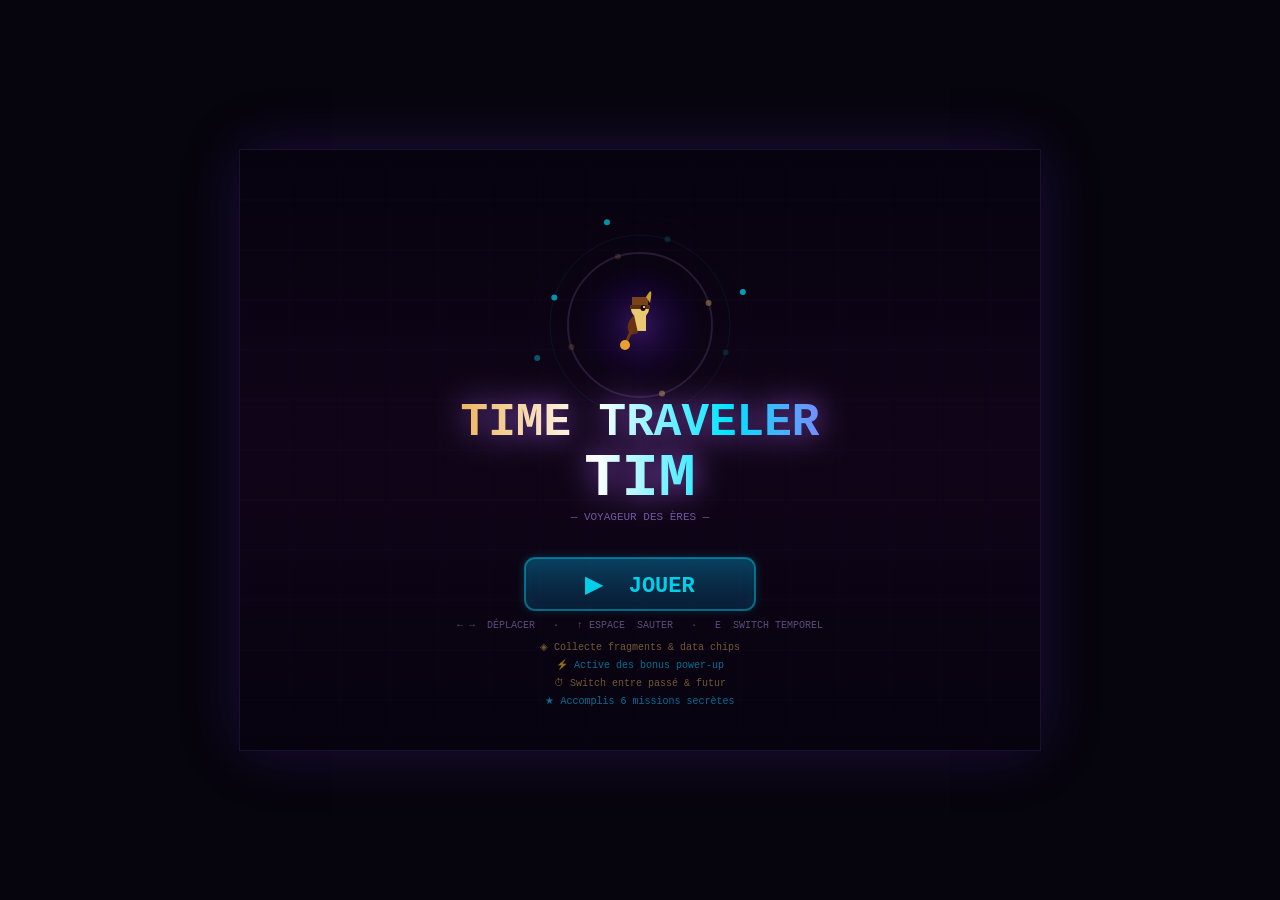
<file: index.html>
<!DOCTYPE html>
<html lang="fr">
<head>
<meta charset="UTF-8">
<title>Time Traveler Tim</title>
<style>
* { margin:0; padding:0; box-sizing:border-box; }
body {
  background:#06040c;
  display:flex; align-items:center; justify-content:center;
  min-height:100vh; overflow:hidden;
  font-family:'Courier New',monospace;
}
canvas { display:block; box-shadow: 0 0 0 1px #1a1030, 0 0 60px rgba(120,60,255,0.2); }
</style>
</head>
<body>
<canvas id="c" width="800" height="600"></canvas>
<script>
const canvas=document.getElementById('c'),ctx=canvas.getContext('2d');
const CW=800,CH=600,WW=3400;
let screen='start',gT=0,lastTime=0;

const TH={
  past:{skyT:'#110808',skyM:'#2d1408',skyB:'#1a0c04',ground:'#4a2e10',
    platT:'#7a5228',platB:'#5c3d18',platS:'#2e1a08',
    acc:'#e8a030',aR:232,aG:160,aB:48,fog:'rgba(180,90,20,',
    colR:255,colG:208,colB:64,col:'#ffd040',par:'#e8902a'},
  future:{skyT:'#020510',skyM:'#041228',skyB:'#020814',ground:'#071828',
    platT:'#1a4060',platB:'#0c2235',platS:'#040e18',
    acc:'#00e5ff',aR:0,aG:229,aB:255,fog:'rgba(0,100,200,',
    colR:0,colG:255,colB:200,col:'#00ffc8',par:'#0080ff'}
};

const BONUS_COL={speed:'#ffcc00',jump:'#aa44ff',shield:'#44ddff',magnet:'#ff6622'};
const BONUS_ICO={speed:'⚡',jump:'🌀',shield:'🛡',magnet:'🧲'};
const BONUS_LBL={speed:'VITESSE x1.5',jump:'SUPER SAUT',shield:'BOUCLIER',magnet:'AIMANT'};
const BONUS_DUR=300;

const PLAT_DEF=[
  {x:0,y:545,w:3400,h:55,era:'both',type:'ground'},
  {x:80,y:440,w:160,h:18,era:'past',type:'stone'},
  {x:290,y:370,w:130,h:18,era:'both',type:'stone'},
  {x:470,y:295,w:170,h:18,era:'past',type:'stone'},
  {x:690,y:355,w:140,h:18,era:'future',type:'metal'},
  {x:880,y:445,w:110,h:18,era:'both',type:'stone'},
  {x:1040,y:360,w:150,h:18,era:'past',type:'stone'},
  {x:1240,y:280,w:130,h:18,era:'future',type:'holo'},
  {x:1420,y:350,w:140,h:18,era:'both',type:'stone'},
  {x:1610,y:260,w:200,h:18,era:'past',type:'stone'},
  {x:1870,y:410,w:180,h:18,era:'future',type:'conveyor',dir:1},
  {x:2100,y:330,w:140,h:18,era:'future',type:'holo'},
  {x:2070,y:460,w:160,h:18,era:'past',type:'stone'},
  {x:2280,y:265,w:130,h:18,era:'both',type:'stone'},
  {x:2450,y:350,w:160,h:18,era:'future',type:'conveyor',dir:-1},
  {x:2440,y:410,w:150,h:18,era:'past',type:'stone'},
  {x:2660,y:285,w:130,h:18,era:'both',type:'stone'},
  {x:2840,y:205,w:210,h:18,era:'future',type:'holo'},
  {x:2860,y:370,w:150,h:18,era:'past',type:'stone'},
  {x:3070,y:255,w:130,h:18,era:'both',type:'stone'},
  {x:3240,y:180,w:120,h:18,era:'future',type:'holo'},
];

const COL_DEF=[
  {x:165,y:408,era:'past',t:0},{x:355,y:338,era:'both',t:0.8},
  {x:555,y:262,era:'past',t:1.6},{x:760,y:322,era:'future',t:2.4},
  {x:1090,y:328,era:'past',t:0.3},{x:1305,y:248,era:'future',t:1.1},
  {x:1660,y:228,era:'past',t:2.0},{x:1940,y:378,era:'future',t:0.6},
  {x:2145,y:298,era:'future',t:1.4},{x:2325,y:233,era:'both',t:2.2},
  {x:2705,y:253,era:'both',t:0.9},{x:2920,y:173,era:'future',t:1.7},
];

const BON_DEF=[
  {x:400,y:255,era:'past',type:'speed'},{x:1150,y:260,era:'future',type:'jump'},
  {x:1700,y:240,era:'past',type:'shield'},{x:2200,y:245,era:'future',type:'magnet'},
  {x:2760,y:265,era:'both',type:'speed'},{x:3100,y:225,era:'future',type:'jump'},
];

const ENE_DEF=[
  {x:430,y:520,w:30,h:26,era:'past',type:'scarab',vx:1.3,range:130,startX:370},
  {x:940,y:418,w:26,h:30,era:'past',type:'plant',vx:0,range:0,startX:940},
  {x:1090,y:338,w:30,h:26,era:'past',type:'scarab',vx:1.6,range:110,startX:1040},
  {x:1900,y:388,w:34,h:28,era:'future',type:'drone',vx:2.1,range:150,startX:1875},
  {x:2490,y:328,w:30,h:30,era:'future',type:'robot',vx:1.9,range:130,startX:2450},
  {x:2720,y:520,w:30,h:26,era:'both',type:'scarab',vx:1.4,range:110,startX:2670},
  {x:3150,y:232,w:30,h:26,era:'future',type:'drone',vx:2.5,range:120,startX:3080},
];

const MIS_DEF=[
  {id:'col5',label:'Collectionneur',desc:'Ramasse 5 fragments',goal:5,type:'collect',reward:50},
  {id:'colAll',label:'Archiviste',desc:'Tous les fragments',goal:12,type:'collect',reward:200},
  {id:'sw10',label:'Voyageur',desc:'10 switches temporels',goal:10,type:'switch',reward:80},
  {id:'bon3',label:'Power Hunter',desc:'Active 3 bonus',goal:3,type:'bonus',reward:60},
  {id:'nokill',label:'Fantôme',desc:'Atteins x=2000 vivant',goal:1,type:'nokill',reward:150},
  {id:'speed',label:'Speedrunner',desc:'Termine en <3 min',goal:1,type:'speedrun',reward:300},
];

// Décors bg
const STARS=Array.from({length:90},()=>({x:Math.random()*WW,y:Math.random()*420,s:Math.random()*2+0.4,t:Math.random()*Math.PI*2}));
const RUINS=Array.from({length:24},()=>({x:Math.random()*WW,y:280+Math.random()*220,w:16+Math.random()*60,h:40+Math.random()*130,lay:0.25+Math.random()*0.45}));
const TECH=Array.from({length:18},()=>({x:Math.random()*WW,y:80+Math.random()*320,w:28+Math.random()*55,h:70+Math.random()*220,lay:0.25+Math.random()*0.45,p:Math.random()*Math.PI*2}));

// State
let P,enemies,bonuses,cols,missions,parts,cam;

function mkP(){
  return {x:80,y:490,w:28,h:42,vx:0,vy:0,onGround:false,facing:1,
    era:'past',swCd:0,score:0,totalScore:0,dead:false,dTimer:0,
    bonus:null,bonusT:0,wFrame:0,wTimer:0,jumpA:0,swA:0,tailA:0,
    swCount:0,bonCount:0,dCount:0,startT:0,notifs:[],combo:0,comboT:0};
}

function init(){
  P=mkP();P.startT=Date.now();
  enemies=ENE_DEF.map(e=>({...e,floatY:e.y,floatT:0}));
  bonuses=BON_DEF.map(b=>({...b,collected:false}));
  cols=COL_DEF.map(c=>({...c,collected:false}));
  missions=MIS_DEF.map(m=>({...m,progress:0,done:false}));
  parts=[];
  cam={x:0,y:0};
  screen='playing';
}

// Input
const keys={},jp={};
document.addEventListener('keydown',e=>{if(!keys[e.code])jp[e.code]=true;keys[e.code]=true;if(['Space','ArrowUp','ArrowDown','ArrowLeft','ArrowRight'].includes(e.code))e.preventDefault();});
document.addEventListener('keyup',e=>{keys[e.code]=false;});
function consume(c){if(jp[c]){delete jp[c];return true;}return false;}

function ov(a,b){return a.x<b.x+b.w&&a.x+a.w>b.x&&a.y<b.y+b.h&&a.y+a.h>b.y;}
function platE(era){return PLAT_DEF.filter(p=>p.era==='both'||p.era===era);}
function canSw(){const ne=P.era==='past'?'future':'past';const box={x:P.x,y:P.y,w:P.w,h:P.h};return!platE(ne).some(p=>ov(box,p));}

function spawnP(x,y,col,n,sp,upB=1){for(let i=0;i<n;i++)parts.push({x,y,vx:(Math.random()-0.5)*sp,vy:(Math.random()-upB)*sp*0.9,life:1,decay:0.025+Math.random()*0.04,size:2+Math.random()*5,col});}
function spawnTxt(x,y,txt,col){parts.push({isTxt:true,x,y,vy:-1.5,life:1,decay:0.018,txt,col,size:14});}

function tickM(type){
  for(const m of missions){
    if(m.done)continue;
    if(m.type===type){
      if(type==='collect')m.progress=P.score;
      else if(type==='nokill'){if(P.x>2000&&P.dCount===0)m.progress=1;}
      else m.progress=Math.min(m.goal,m.progress+1);
      if(m.progress>=m.goal&&!m.done){
        m.done=true;P.totalScore+=m.reward;
        P.notifs.push({txt:'Mission: '+m.label+' +'+m.reward+'pts',timer:200,col:'#ffd700'});
        spawnTxt(P.x+P.w/2,P.y-30,'+'+m.reward,'#ffd700');
      }
    }
  }
}

function updateP(){
  if(P.dead){P.dTimer--;if(P.dTimer<=0)respawn();return;}
  const sp=P.bonus==='speed'?1.55:1,jp2=P.bonus==='jump'?1.35:1,mag=P.bonus==='magnet';
  let mv=false;
  if(keys['ArrowLeft']||keys['KeyA']){P.vx=-4.6*sp;P.facing=-1;mv=true;}
  else if(keys['ArrowRight']||keys['KeyD']){P.vx=4.6*sp;P.facing=1;mv=true;}
  else P.vx*=0.72;
  if((consume('ArrowUp')||consume('Space')||consume('KeyW'))&&P.onGround){
    P.vy=-13.8*jp2;P.onGround=false;P.jumpA=1;
    spawnP(P.x+P.w/2,P.y+P.h,TH[P.era].par,8,4);
  }
  if(consume('KeyE')){
    if(P.swCd>0||!canSw()){P.swA=-0.8;if(!canSw())P.notifs.push({txt:'SWITCH BLOQUÉ!',timer:60,col:'#ff4444'});}
    else{P.era=P.era==='past'?'future':'past';P.swCd=30;P.swA=1;P.swCount++;spawnP(P.x+P.w/2,P.y+P.h/2,TH[P.era].par,24,7);tickM('switch');}
  }
  if(P.swCd>0)P.swCd--;
  if(P.jumpA>0)P.jumpA-=0.07;
  if(P.swA>0)P.swA-=0.055;if(P.swA<0)P.swA+=0.10;
  P.tailA+=0.12;
  if(P.bonusT>0){P.bonusT--;if(P.bonusT<=0)P.bonus=null;}
  if(P.comboT>0)P.comboT--;else P.combo=0;
  P.vy+=0.56;if(P.vy>18)P.vy=18;
  if(mv&&P.onGround){P.wTimer++;if(P.wTimer>7){P.wTimer=0;P.wFrame=(P.wFrame+1)%8;}}else{P.wFrame=0;P.wTimer=0;}
  const plats=platE(P.era);
  for(const p of plats)if(p.type==='conveyor'){const feet={x:P.x,y:P.y+P.h-2,w:P.w,h:4};if(ov(feet,p))P.vx+=p.dir*0.9;}
  P.x+=P.vx;P.x=Math.max(0,Math.min(WW-P.w,P.x));
  P.onGround=false;
  for(const p of plats)if(ov({x:P.x,y:P.y,w:P.w,h:P.h},p)){if(P.vx>0)P.x=p.x-P.w;else if(P.vx<0)P.x=p.x+p.w;P.vx=0;}
  P.y+=P.vy;
  for(const p of plats)if(ov({x:P.x,y:P.y,w:P.w,h:P.h},p)){if(P.vy>0){P.y=p.y-P.h;P.vy=0;P.onGround=true;}else if(P.vy<0){P.y=p.y+p.h;P.vy=0;}}
  if(P.y>CH+120){die();return;}

  // Collectibles
  for(const c of cols){
    if(c.collected)continue;
    if(c.era!=='both'&&c.era!==P.era&&!mag)continue;
    if(mag&&Math.hypot(c.x-P.x-P.w/2,c.y-P.y-P.h/2)<90){c.x+=(P.x+P.w/2-c.x)*0.12;c.y+=(P.y+P.h/2-c.y)*0.12;}
    if(ov({x:P.x,y:P.y,w:P.w,h:P.h},{x:c.x-10,y:c.y-10,w:20,h:20})){
      c.collected=true;P.score++;P.combo++;P.comboT=90;
      const pts=10*(P.combo>1?P.combo:1);P.totalScore+=pts;
      spawnP(c.x,c.y,TH[P.era].col,16,6);
      spawnTxt(c.x,c.y-10,P.combo>1?'x'+P.combo+' COMBO!':'+'+pts,TH[P.era].col);
      tickM('collect');tickM('nokill');
    }
  }

  // Bonus
  for(const b of bonuses){
    if(b.collected)continue;
    if(b.era!=='both'&&b.era!==P.era)continue;
    if(ov({x:P.x,y:P.y,w:P.w,h:P.h},{x:b.x-14,y:b.y-14,w:28,h:28})){
      b.collected=true;P.bonus=b.type;P.bonusT=BONUS_DUR;P.bonCount++;P.totalScore+=30;
      spawnP(b.x,b.y,BONUS_COL[b.type],20,7);
      spawnTxt(b.x,b.y-16,BONUS_ICO[b.type]+' '+BONUS_LBL[b.type],BONUS_COL[b.type]);
      P.notifs.push({txt:BONUS_ICO[b.type]+' '+BONUS_LBL[b.type],timer:180,col:BONUS_COL[b.type]});
      tickM('bonus');
    }
  }

  // Enemies
  for(const e of enemies){
    if(e.era!=='both'&&e.era!==P.era)continue;
    if(ov({x:P.x,y:P.y,w:P.w,h:P.h},e)){
      if(P.bonus==='shield'){P.bonus=null;P.bonusT=0;spawnP(P.x+P.w/2,P.y+P.h/2,'#44ddff',30,8);spawnTxt(P.x+P.w/2,P.y-20,'BOUCLIER BRISÉ!','#44ddff');}
      else{die();return;}
    }
  }

  for(let i=P.notifs.length-1;i>=0;i--){P.notifs[i].timer--;if(P.notifs[i].timer<=0)P.notifs.splice(i,1);}
  if(P.x>3350&&screen==='playing'){
    const el=(Date.now()-P.startT)/1000;
    if(el<180){const sm=missions.find(m=>m.id==='speed');if(sm&&!sm.done){sm.progress=1;sm.done=true;P.totalScore+=sm.reward;P.notifs.push({txt:'Mission: Speedrunner +'+sm.reward+'pts',timer:300,col:'#ffd700'});}}
    screen='win';
  }
}

function updEnemies(){
  for(const e of enemies){
    if(e.type==='plant')continue;
    e.x+=e.vx;if(e.x>e.startX+e.range||e.x<e.startX-e.range)e.vx*=-1;
    if(e.type==='drone'){e.floatT+=0.04;e.y=e.floatY+Math.sin(e.floatT)*22;}
  }
}

function die(){
  if(P.dead)return;P.dead=true;P.dTimer=100;P.dCount++;
  spawnP(P.x+P.w/2,P.y+P.h/2,TH[P.era].par,35,9,1.5);screen='dead';
}

function respawn(){
  P.dead=false;P.x=80;P.y=490;P.vx=0;P.vy=0;P.era='past';P.swCd=0;P.swA=0;P.bonus=null;P.bonusT=0;screen='playing';
}

function updParts(){
  for(let i=parts.length-1;i>=0;i--){
    const p=parts[i];
    if(p.isTxt){p.y+=p.vy;p.life-=p.decay;if(p.life<=0)parts.splice(i,1);continue;}
    p.x+=p.vx;p.y+=p.vy;p.vy+=0.1;p.life-=p.decay;if(p.life<=0)parts.splice(i,1);
  }
}

function updCam(){
  cam.x+=(P.x-CW/2+P.w/2-cam.x)*0.1;
  cam.y+=(P.y-CH/2+P.h/2-cam.y)*0.1;
  cam.x=Math.max(0,Math.min(WW-CW,cam.x));cam.y=0;
}

// ── DRAW START ──
function drawStart(){
  const g=ctx.createLinearGradient(0,0,0,CH);
  g.addColorStop(0,'#06020e');g.addColorStop(0.5,'#100518');g.addColorStop(1,'#06020e');
  ctx.fillStyle=g;ctx.fillRect(0,0,CW,CH);
  ctx.strokeStyle='rgba(80,40,160,0.07)';ctx.lineWidth=1;
  for(let x=0;x<CW;x+=50){ctx.beginPath();ctx.moveTo(x,0);ctx.lineTo(x,CH);ctx.stroke();}
  for(let y=0;y<CH;y+=50){ctx.beginPath();ctx.moveTo(0,y);ctx.lineTo(CW,y);ctx.stroke();}

  // Portail central
  const cx=CW/2,cy=175,pr=72;
  for(let r=0;r<3;r++){
    const rd=pr+r*18,al=(0.12-r*0.03)+Math.sin(gT*0.04+r)*0.04;
    ctx.beginPath();ctx.arc(cx,cy,rd,0,Math.PI*2);
    ctx.strokeStyle=r===0?`rgba(200,160,255,${al})`:`rgba(0,200,255,${al})`;
    ctx.lineWidth=r===0?2:1;ctx.stroke();
    for(let d=0;d<4;d++){
      const a=d/4*Math.PI*2+gT*0.02*(r%2===0?1:-1);
      const ga=0.4+Math.sin(gT*0.05+d+r)*0.3;
      ctx.beginPath();ctx.arc(cx+Math.cos(a)*rd,cy+Math.sin(a)*rd,3,0,Math.PI*2);
      ctx.fillStyle=r===0?`rgba(255,200,100,${ga})`:`rgba(0,230,255,${ga})`;ctx.fill();
    }
  }
  const cg=ctx.createRadialGradient(cx,cy,0,cx,cy,pr);
  cg.addColorStop(0,`rgba(140,60,255,${0.35+Math.sin(gT*0.06)*0.08})`);
  cg.addColorStop(0.6,`rgba(40,0,120,0.15)`);cg.addColorStop(1,'rgba(0,0,0,0)');
  ctx.fillStyle=cg;ctx.beginPath();ctx.arc(cx,cy,pr,0,Math.PI*2);ctx.fill();
  // Tim miniature
  drawMiniTim(cx,cy);

  // Titre
  ctx.shadowColor='rgba(180,100,255,0.8)';ctx.shadowBlur=30;
  ctx.textAlign='center';
  const tg=ctx.createLinearGradient(cx-220,0,cx+220,0);
  tg.addColorStop(0,'#e8a030');tg.addColorStop(0.4,'#ffffff');
  tg.addColorStop(0.7,'#00e5ff');tg.addColorStop(1,'#aa66ff');
  ctx.font='bold 46px "Courier New"';ctx.fillStyle=tg;ctx.fillText('TIME TRAVELER',cx,285);
  ctx.font='bold 62px "Courier New"';ctx.fillText('TIM',cx,345);
  ctx.shadowBlur=0;
  ctx.font='11px "Courier New"';ctx.fillStyle='rgba(180,140,255,0.6)';ctx.fillText('— VOYAGEUR DES ÈRES —',cx,370);

  // Bouton JOUER
  const bw=230,bh=52,bx=cx-bw/2,by=408;
  const pp=Math.sin(gT*0.07)*0.3+0.7;
  ctx.shadowColor='rgba(0,220,255,0.6)';ctx.shadowBlur=20*pp;
  const bg=ctx.createLinearGradient(bx,by,bx,by+bh);
  bg.addColorStop(0,'rgba(0,180,255,0.22)');bg.addColorStop(1,'rgba(0,80,160,0.12)');
  ctx.fillStyle=bg;ctx.beginPath();ctx.roundRect(bx,by,bw,bh,10);ctx.fill();
  ctx.strokeStyle=`rgba(0,220,255,${pp})`;ctx.lineWidth=2;ctx.beginPath();ctx.roundRect(bx,by,bw,bh,10);ctx.stroke();
  ctx.shadowBlur=0;
  ctx.font=`bold 22px "Courier New"`;ctx.fillStyle=`rgba(0,230,255,${0.8+pp*0.2})`;ctx.fillText('▶  JOUER',cx,by+34);

  // Contrôles
  ctx.font='10px "Courier New"';ctx.fillStyle='rgba(120,100,160,0.75)';
  ctx.fillText('← →  DÉPLACER   ·   ↑ ESPACE  SAUTER   ·   E  SWITCH TEMPOREL',cx,478);

  // Features
  const feats=['◈ Collecte fragments & data chips','⚡ Active des bonus power-up','⏱ Switch entre passé & futur','★ Accomplis 6 missions secrètes'];
  ctx.font='10px "Courier New"';
  for(let i=0;i<feats.length;i++){
    const fc=i%2===0?'rgba(200,160,80,0.55)':'rgba(0,200,255,0.55)';
    ctx.fillStyle=fc;ctx.fillText(feats[i],cx,500+i*18);
  }

  if(consume('Space')||consume('Enter'))init();
}

function drawMiniTim(cx,cy){
  ctx.save();ctx.translate(cx,cy);
  const bob=Math.sin(gT*0.05)*3;
  // Corps
  ctx.fillStyle='#e8c870';ctx.fillRect(-6,-10+bob,12,16);
  // Tête
  ctx.beginPath();ctx.arc(0,-16+bob,9,0,Math.PI*2);ctx.fill();
  // Chapeau
  ctx.fillStyle='#7a4218';ctx.fillRect(-8,-28+bob,16,10);
  ctx.fillStyle='#5a3010';ctx.fillRect(-10,-20+bob,20,4);
  // Plume
  ctx.fillStyle='#c8a030';ctx.beginPath();ctx.moveTo(6,-28+bob);ctx.quadraticCurveTo(14,-42+bob,10,-22+bob);ctx.closePath();ctx.fill();
  // Cape
  const cs=Math.sin(gT*0.06)*4;
  ctx.fillStyle='#6a3010';ctx.beginPath();ctx.moveTo(-6,-10+bob);ctx.quadraticCurveTo(-14+cs,0+bob,-8+cs*0.7,10+bob);ctx.lineTo(-2,8+bob);ctx.closePath();ctx.fill();
  // Bâton
  ctx.strokeStyle='#6a3810';ctx.lineWidth=3;ctx.beginPath();ctx.moveTo(-8,4+bob);ctx.lineTo(-14,18+bob);ctx.stroke();
  ctx.fillStyle='#e8a030';ctx.beginPath();ctx.arc(-15,20+bob,5,0,Math.PI*2);ctx.fill();
  // Yeux
  ctx.fillStyle='#1a0800';ctx.beginPath();ctx.ellipse(3,-17+bob,2.5,3,0,0,Math.PI*2);ctx.fill();
  ctx.fillStyle='#fff';ctx.beginPath();ctx.arc(4,-18+bob,1,0,Math.PI*2);ctx.fill();
  ctx.restore();
}

// ── DRAW TIM (personnage principal) ──
function drawTim(th){
  if(P.dead)return;
  const sx=P.x-cam.x,sy=P.y-cam.y,cx=sx+P.w/2,cy=sy+P.h/2;

  // Ombre sol
  if(P.onGround){ctx.fillStyle='rgba(0,0,0,0.3)';ctx.beginPath();ctx.ellipse(cx,sy+P.h+3,P.w*0.5,4,0,0,Math.PI*2);ctx.fill();}

  // Aura switch
  if(P.swA>0){
    const au=ctx.createRadialGradient(cx,cy,0,cx,cy,52*P.swA);
    au.addColorStop(0,`rgba(${th.aR},${th.aG},${th.aB},${P.swA*0.5})`);au.addColorStop(1,'rgba(0,0,0,0)');
    ctx.fillStyle=au;ctx.beginPath();ctx.arc(cx,cy,52,0,Math.PI*2);ctx.fill();
    for(let r=0;r<2;r++){
      ctx.beginPath();ctx.arc(cx,cy,(1-P.swA)*42+r*22,0,Math.PI*2);
      ctx.strokeStyle=`rgba(${th.aR},${th.aG},${th.aB},${P.swA*(0.6-r*0.2)})`;ctx.lineWidth=2;ctx.stroke();
    }
  } else if(P.swA<0){
    ctx.fillStyle=`rgba(255,60,60,${-P.swA*0.3})`;ctx.beginPath();ctx.arc(cx,cy,28,0,Math.PI*2);ctx.fill();
  }

  // Bouclier
  if(P.bonus==='shield'){
    const sa=0.5+Math.sin(gT*0.08)*0.3;
    ctx.beginPath();ctx.arc(cx,cy,30,0,Math.PI*2);
    ctx.strokeStyle=`rgba(68,221,255,${sa})`;ctx.lineWidth=3;ctx.stroke();
    ctx.fillStyle=`rgba(68,221,255,${sa*0.1})`;ctx.fill();
  }

  ctx.save();ctx.translate(cx,cy);if(P.facing===-1)ctx.scale(-1,1);

  const hw=P.w/2,hh=P.h/2;
  const isM=Math.abs(P.vx)>0.5;
  const legSw=isM&&P.onGround?Math.sin(P.wFrame/8*Math.PI*2)*8:0;
  const armSw=isM&&P.onGround?Math.sin(P.wFrame/8*Math.PI*2+Math.PI)*6:(!P.onGround?(P.vy>0?6:-4):0);
  const bodyY=-hh+P.h*0.22,bodyH=P.h*0.5;
  const headY=-hh+11;

  // JAMBES
  const lc=P.era==='past'?'#5a3010':'#0a2040';
  const lc2=P.era==='past'?'#7a4818':'#0d2a50';
  ctx.fillStyle=lc;ctx.beginPath();ctx.roundRect(hw/2-2,-hh+P.h*0.58-legSw,8,16,3);ctx.fill();
  ctx.fillStyle=lc2;ctx.beginPath();ctx.roundRect(-hw+3,-hh+P.h*0.58+legSw,8,16,3);ctx.fill();
  // Pieds
  const fc=P.era==='past'?'#3a2008':'#06101a';
  ctx.fillStyle=fc;
  ctx.beginPath();ctx.roundRect(-hw+1,-hh+P.h*0.58+legSw+14,12,5,2);ctx.fill();
  ctx.beginPath();ctx.roundRect(hw/2-4,-hh+P.h*0.58-legSw+14,12,5,2);ctx.fill();

  // CAPE
  const cs=Math.sin(P.tailA)*5+P.vx*2;
  if(P.era==='past'){
    ctx.fillStyle='#6a3010';
    ctx.beginPath();ctx.moveTo(-hw,bodyY);
    ctx.quadraticCurveTo(-hw-10+cs,0,-hw-5+cs*0.8,hh+4);
    ctx.lineTo(-hw+8,hh-4);ctx.lineTo(-hw+6,bodyY+8);ctx.closePath();ctx.fill();
    ctx.strokeStyle='#c8802a';ctx.lineWidth=1.5;
    ctx.beginPath();ctx.moveTo(-hw,bodyY);
    ctx.quadraticCurveTo(-hw-10+cs,0,-hw-5+cs*0.8,hh+4);ctx.stroke();
    ctx.fillStyle='rgba(200,128,40,0.35)';ctx.font='8px monospace';ctx.textAlign='center';ctx.fillText('ᚱ',-hw-1,5);
  } else {
    ctx.fillStyle='#060c18';
    ctx.beginPath();ctx.moveTo(-hw+2,bodyY);
    ctx.quadraticCurveTo(-hw-8+cs,2,-hw-3+cs*0.9,hh+6);
    ctx.lineTo(-hw+7,hh-2);ctx.lineTo(-hw+6,bodyY+8);ctx.closePath();ctx.fill();
    ctx.strokeStyle=`rgba(0,200,255,${0.6+Math.sin(gT*0.07)*0.3})`;ctx.lineWidth=1.5;
    ctx.beginPath();ctx.moveTo(-hw+2,bodyY);
    ctx.quadraticCurveTo(-hw-8+cs,2,-hw-3+cs*0.9,hh+6);ctx.stroke();
  }

  // CORPS
  if(P.era==='past'){
    ctx.fillStyle='#b06820';ctx.beginPath();ctx.roundRect(-hw+2,bodyY,P.w-4,bodyH,3);ctx.fill();
    ctx.fillStyle='#8a4e18';ctx.fillRect(-hw+4,bodyY+4,P.w-8,4);
    ctx.fillStyle='#4a2a0a';ctx.fillRect(-hw+2,bodyY+bodyH*0.55,P.w-4,6);
    ctx.fillStyle='#e8a030';ctx.beginPath();ctx.arc(0,bodyY+bodyH*0.55+3,4,0,Math.PI*2);ctx.fill();
    ctx.fillStyle='rgba(255,200,100,0.12)';ctx.beginPath();ctx.roundRect(-hw+2,bodyY,P.w*0.4,bodyH*0.4,2);ctx.fill();
  } else {
    ctx.fillStyle='#0d1e35';ctx.beginPath();ctx.roundRect(-hw+2,bodyY,P.w-4,bodyH,3);ctx.fill();
    const pp=0.5+Math.sin(gT*0.06)*0.3;
    ctx.fillStyle=`rgba(0,180,255,${0.12*pp})`;ctx.beginPath();ctx.roundRect(-hw+5,bodyY+4,P.w-10,bodyH*0.45,2);ctx.fill();
    ctx.strokeStyle=`rgba(0,210,255,${0.4+pp*0.2})`;ctx.lineWidth=1;
    ctx.beginPath();ctx.moveTo(-hw+6,bodyY+8);ctx.lineTo(hw-6,bodyY+8);ctx.stroke();
    ctx.beginPath();ctx.moveTo(-hw+8,bodyY+14);ctx.lineTo(hw-8,bodyY+14);ctx.stroke();
    ctx.fillStyle=`rgba(0,255,200,${0.8+pp*0.2})`;ctx.beginPath();ctx.arc(0,bodyY+20,3,0,Math.PI*2);ctx.fill();
    if(P.bonus){ctx.fillStyle=BONUS_COL[P.bonus]+'33';ctx.beginPath();ctx.roundRect(-hw+2,bodyY,P.w-4,bodyH,3);ctx.fill();}
  }

  // BRAS + objet
  const ac=P.era==='past'?'#8a5018':'#0a1828';
  // Bras arrière
  ctx.fillStyle=ac;ctx.save();ctx.translate(hw-3,bodyY+4+7);ctx.rotate(-armSw*0.06);
  ctx.beginPath();ctx.roundRect(-3,-7,6,14,3);ctx.fill();
  ctx.fillStyle=P.era==='past'?'#c8802a':'#1a3a5a';ctx.beginPath();ctx.arc(0,7+3,4,0,Math.PI*2);ctx.fill();
  ctx.restore();
  // Bras avant
  ctx.fillStyle=P.era==='past'?'#a06028':'#0d2238';
  ctx.save();ctx.translate(-hw+3,bodyY+4+7);ctx.rotate(armSw*0.06);
  ctx.beginPath();ctx.roundRect(-3,-7,6,14,3);ctx.fill();
  if(P.era==='past'){
    ctx.strokeStyle='#6a3810';ctx.lineWidth=3;ctx.beginPath();ctx.moveTo(0,7);ctx.lineTo(-6,21);ctx.stroke();
    ctx.fillStyle='#e8a030';ctx.beginPath();ctx.arc(-8,23,5,0,Math.PI*2);ctx.fill();
    ctx.fillStyle='rgba(255,220,100,0.6)';ctx.beginPath();ctx.arc(-8,23,3,0,Math.PI*2);ctx.fill();
  } else {
    const gp=0.5+Math.sin(gT*0.08)*0.4;
    ctx.fillStyle=`rgba(0,200,255,${0.3+gp*0.3})`;ctx.beginPath();ctx.roundRect(-5,9,10,8,2);ctx.fill();
    ctx.strokeStyle=`rgba(0,255,255,${gp})`;ctx.lineWidth=1;ctx.strokeRect(-5,9,10,8);
    ctx.fillStyle=`rgba(0,255,200,${gp})`;ctx.fillRect(-3,11,6,4);
  }
  ctx.restore();

  // COU
  ctx.fillStyle=P.era==='past'?'#c8802a':'#1e3a5a';ctx.fillRect(-4,headY-2,8,8);

  // TÊTE
  const skin=P.era==='past'?'#e8c060':'#b0d8f0';
  ctx.fillStyle=skin;ctx.beginPath();ctx.ellipse(0,headY,10,11,0,0,Math.PI*2);ctx.fill();
  ctx.fillStyle='rgba(0,0,0,0.12)';ctx.beginPath();ctx.ellipse(3,headY,4,9,0,0,Math.PI*2);ctx.fill();
  // Oreilles
  ctx.fillStyle=skin;
  ctx.beginPath();ctx.ellipse(-10,headY,3.5,4.5,0,0,Math.PI*2);ctx.fill();
  ctx.beginPath();ctx.ellipse(10,headY,3.5,4.5,0,0,Math.PI*2);ctx.fill();

  if(P.era==='past'){
    // CHAPEAU EXPLORATEUR
    ctx.fillStyle='#5a3010';ctx.beginPath();ctx.ellipse(0,headY-10,16,4,0,0,Math.PI*2);ctx.fill();
    ctx.fillStyle='#7a4218';ctx.beginPath();ctx.roundRect(-10,headY-24,20,14,4);ctx.fill();
    ctx.fillStyle='#3a1a06';ctx.fillRect(-10,headY-12,20,4);
    // Plume
    ctx.fillStyle='#c8a030';ctx.beginPath();ctx.moveTo(8,headY-24);
    ctx.quadraticCurveTo(18,headY-40,14,headY-18);ctx.quadraticCurveTo(10,headY-30,8,headY-24);ctx.closePath();ctx.fill();
    ctx.fillStyle='rgba(255,230,100,0.5)';ctx.beginPath();ctx.moveTo(8,headY-24);
    ctx.quadraticCurveTo(14,headY-34,11,headY-20);ctx.closePath();ctx.fill();
    // Œil + sourcil + moustache
    ctx.fillStyle='#1a0800';ctx.beginPath();ctx.ellipse(4,headY-1,3,3.5,0,0,Math.PI*2);ctx.fill();
    ctx.fillStyle='#fff';ctx.beginPath();ctx.arc(5,headY-2,1.2,0,Math.PI*2);ctx.fill();
    ctx.strokeStyle='#4a2808';ctx.lineWidth=1.5;ctx.beginPath();ctx.moveTo(1,headY-5);ctx.lineTo(7,headY-5.5);ctx.stroke();
    ctx.strokeStyle='#5a3010';ctx.lineWidth=1;ctx.beginPath();ctx.moveTo(-1,headY+2);ctx.quadraticCurveTo(3,headY+4,6,headY+3);ctx.stroke();
  } else {
    // CASQUE FUTURISTE
    ctx.fillStyle='#0a1525';ctx.beginPath();ctx.roundRect(-11,headY-18,22,16,5);ctx.fill();
    const vp=0.7+Math.sin(gT*0.06)*0.15;
    const vg=ctx.createLinearGradient(-9,headY-10,9,headY);
    vg.addColorStop(0,`rgba(0,200,255,${vp*0.8})`);vg.addColorStop(1,`rgba(0,100,200,${vp*0.3})`);
    ctx.fillStyle=vg;ctx.beginPath();ctx.roundRect(-9,headY-10,18,10,3);ctx.fill();
    // Scan visière
    const sc=((gT*1.5)%12)-4;
    ctx.fillStyle=`rgba(255,255,255,${0.2*vp})`;ctx.fillRect(-9,headY-10+sc,18,2);
    ctx.fillStyle=`rgba(0,180,255,0.4)`;ctx.fillRect(-11,headY-10,3,8);ctx.fillRect(8,headY-10,3,8);
    // Antenne
    ctx.strokeStyle=`rgba(0,230,255,${vp})`;ctx.lineWidth=1.5;
    ctx.beginPath();ctx.moveTo(9,headY-18);ctx.lineTo(13,headY-28);ctx.stroke();
    ctx.fillStyle=`rgba(0,255,200,${vp})`;ctx.beginPath();ctx.arc(13,headY-29,2,0,Math.PI*2);ctx.fill();
    // Œil LED
    ctx.fillStyle=`rgba(0,255,200,${vp})`;ctx.beginPath();ctx.ellipse(3,headY+1,3,2,0,0,Math.PI*2);ctx.fill();
  }

  // Trail speed
  if(P.bonus==='speed'){
    for(let t=1;t<=4;t++){ctx.fillStyle=`rgba(255,200,0,${0.12/t})`;ctx.beginPath();ctx.ellipse(-t*8*P.facing,0,P.w*0.35,P.h*0.35,0,0,Math.PI*2);ctx.fill();}
  }

  ctx.restore();

  // Barre cooldown
  if(P.swCd>0){
    const r=P.swCd/30,bw2=P.w+8,bx2=sx-4,by2=sy-10;
    ctx.fillStyle='rgba(0,0,0,0.5)';ctx.beginPath();ctx.roundRect(bx2,by2,bw2,4,2);ctx.fill();
    const cg=ctx.createLinearGradient(bx2,0,bx2+bw2,0);
    cg.addColorStop(0,th.acc);cg.addColorStop(1,th.acc+'88');
    ctx.fillStyle=cg;ctx.beginPath();ctx.roundRect(bx2,by2,bw2*(1-r),4,2);ctx.fill();
  }
}

// ── DRAW BG ──
function drawBG(th){
  const g=ctx.createLinearGradient(0,0,0,CH);
  g.addColorStop(0,th.skyT);g.addColorStop(0.5,th.skyM);g.addColorStop(1,th.skyB);
  ctx.fillStyle=g;ctx.fillRect(0,0,CW,CH);
  if(P.era==='past'){
    const fg=ctx.createLinearGradient(0,380,0,CH);fg.addColorStop(0,th.fog+'0)');fg.addColorStop(1,th.fog+'0.22)');
    ctx.fillStyle=fg;ctx.fillRect(0,0,CW,CH);
    for(const r of RUINS){const sx=r.x-cam.x*r.lay;if(sx<-80||sx>CW+80)continue;ctx.fillStyle=`rgba(50,28,10,${r.lay*0.65})`;ctx.fillRect(sx,r.y,r.w,r.h);for(let c=0;c<r.w;c+=12){ctx.fillStyle=`rgba(30,15,5,${r.lay*0.85})`;ctx.fillRect(sx+c,r.y-10,7,12);}}
    for(const s of STARS){const sx=s.x-cam.x*0.08;if(sx<0||sx>CW)continue;s.t+=0.025;ctx.fillStyle=`rgba(200,160,80,${0.18+Math.sin(s.t)*0.18})`;ctx.beginPath();ctx.arc(sx,s.y,s.s,0,Math.PI*2);ctx.fill();}
  } else {
    ctx.strokeStyle='rgba(0,140,255,0.045)';ctx.lineWidth=1;
    const gs=60,ox=cam.x*0.5%gs,oy=cam.y*0.5%gs;
    for(let x=-ox;x<CW+gs;x+=gs){ctx.beginPath();ctx.moveTo(x,0);ctx.lineTo(x,CH);ctx.stroke();}
    for(let y=-oy;y<CH+gs;y+=gs){ctx.beginPath();ctx.moveTo(0,y);ctx.lineTo(CW,y);ctx.stroke();}
    for(const t of TECH){const sx=t.x-cam.x*t.lay;if(sx<-80||sx>CW+80)continue;t.p+=0.018;const a=(0.055+Math.sin(t.p)*0.025)*t.lay;ctx.fillStyle=`rgba(0,80,180,${a})`;ctx.fillRect(sx,t.y,t.w,t.h);for(let row=0;row<t.h;row+=18)for(let col=3;col<t.w-3;col+=14){ctx.fillStyle=`rgba(0,180,255,${a*2.3})`;ctx.fillRect(sx+col,t.y+row+3,8,9);}}
    for(const s of STARS){const sx=s.x-cam.x*0.07;if(sx<0||sx>CW)continue;s.t+=0.02;ctx.fillStyle=`rgba(0,210,255,${0.22+Math.sin(s.t)*0.18})`;ctx.beginPath();ctx.arc(sx,s.y,s.s*0.85,0,Math.PI*2);ctx.fill();}
  }
}

// ── DRAW PLATFORM ──
function drawPlat(p,th){
  const sx=p.x-cam.x,sy=p.y-cam.y;if(sx+p.w<0||sx>CW)return;
  if(p.type==='ground'){
    ctx.fillStyle=th.ground;ctx.fillRect(sx,sy,p.w,p.h);
    if(P.era==='past'){ctx.fillStyle=th.platT;ctx.fillRect(sx,sy,p.w,5);for(let gx=sx%28;gx<p.w+28;gx+=28){const rx=sx+gx;if(rx<-10||rx>CW+10)continue;ctx.fillStyle='#4a7a18';ctx.fillRect(rx,sy-5,16,7);ctx.fillRect(rx+3,sy-9,10,5);}}
    else{ctx.fillStyle=th.platT;ctx.fillRect(sx,sy,p.w,3);ctx.strokeStyle='rgba(0,180,255,0.1)';ctx.lineWidth=1;for(let lx=sx%50;lx<p.w+50;lx+=50){ctx.beginPath();ctx.moveTo(sx+lx,sy);ctx.lineTo(sx+lx,sy+p.h);ctx.stroke();}}
    return;
  }
  if(p.type==='holo'){
    const pp=0.55+Math.sin(gT*0.045+p.x*0.01)*0.35;
    const hg=ctx.createLinearGradient(sx,sy,sx,sy+p.h);
    hg.addColorStop(0,`rgba(${th.aR},${th.aG},${th.aB},${0.4*pp})`);hg.addColorStop(1,`rgba(${th.aR},${th.aG},${th.aB},${0.08*pp})`);
    ctx.fillStyle=hg;ctx.beginPath();ctx.roundRect(sx,sy,p.w,p.h,3);ctx.fill();
    ctx.strokeStyle=`rgba(${th.aR},${th.aG},${th.aB},${0.8*pp})`;ctx.lineWidth=1.5;ctx.beginPath();ctx.roundRect(sx,sy,p.w,p.h,3);ctx.stroke();
    const sc=((gT*2.5)%(p.h+24))-8;ctx.fillStyle=`rgba(${th.aR},${th.aG},${th.aB},${0.25*pp})`;ctx.fillRect(sx,sy+sc,p.w,3);
    return;
  }
  if(p.type==='conveyor'){
    ctx.fillStyle='#152535';ctx.beginPath();ctx.roundRect(sx,sy,p.w,p.h,2);ctx.fill();
    ctx.fillStyle='#0a1825';ctx.fillRect(sx,sy,p.w,5);ctx.fillRect(sx,sy+p.h-5,p.w,5);
    const sp2=p.dir*gT*2.2,bsz=28;
    for(let bx=((sp2%bsz)+bsz)%bsz-bsz;bx<p.w+bsz;bx+=bsz){ctx.fillStyle='rgba(0,180,255,0.22)';ctx.fillRect(sx+bx,sy+5,bsz*0.5,p.h-10);}
    ctx.fillStyle='rgba(0,220,255,0.6)';ctx.font='bold 11px monospace';ctx.textAlign='center';ctx.fillText(p.dir>0?'► ► ►':'◄ ◄ ◄',sx+p.w/2,sy+p.h/2+4);
    ctx.strokeStyle='rgba(0,180,255,0.35)';ctx.lineWidth=1.5;ctx.beginPath();ctx.roundRect(sx,sy,p.w,p.h,2);ctx.stroke();
    return;
  }
  if(P.era==='past'){
    ctx.fillStyle=th.platS;ctx.beginPath();ctx.roundRect(sx+3,sy+4,p.w,p.h,3);ctx.fill();
    ctx.fillStyle=th.platB;ctx.beginPath();ctx.roundRect(sx,sy,p.w,p.h,3);ctx.fill();
    ctx.fillStyle=th.platT;ctx.fillRect(sx,sy,p.w,4);
    ctx.fillStyle='rgba(0,0,0,0.1)';for(let px=10;px<p.w-4;px+=20)ctx.fillRect(sx+px,sy+6,12,7);
    ctx.fillStyle='rgba(60,110,25,0.25)';for(let mx=2;mx<p.w-4;mx+=18)ctx.fillRect(sx+mx,sy,12,3);
  } else {
    ctx.fillStyle=th.platS;ctx.beginPath();ctx.roundRect(sx+2,sy+3,p.w,p.h,3);ctx.fill();
    ctx.fillStyle='#0c2030';ctx.beginPath();ctx.roundRect(sx,sy,p.w,p.h,3);ctx.fill();
    ctx.fillStyle=th.platT;ctx.fillRect(sx,sy,p.w,3);
    ctx.fillStyle='rgba(0,150,220,0.35)';ctx.beginPath();ctx.arc(sx+7,sy+10,3,0,Math.PI*2);ctx.fill();ctx.beginPath();ctx.arc(sx+p.w-7,sy+10,3,0,Math.PI*2);ctx.fill();
    ctx.strokeStyle='rgba(0,160,240,0.15)';ctx.lineWidth=1;ctx.beginPath();ctx.moveTo(sx+14,sy+10);ctx.lineTo(sx+p.w-14,sy+10);ctx.stroke();
  }
}

// ── DRAW COLLECTIBLE ──
function drawCol(c,th){
  if(c.collected)return;if(c.era!=='both'&&c.era!==P.era&&P.bonus!=='magnet')return;
  const sx=c.x-cam.x,sy=c.y-cam.y+Math.sin(gT*0.06+c.t)*5;if(sx<-20||sx>CW+20)return;
  const pp=0.6+Math.sin(gT*0.07+c.x*0.02)*0.35;
  const gr=ctx.createRadialGradient(sx,sy,0,sx,sy,18);
  gr.addColorStop(0,`rgba(${th.colR},${th.colG},${th.colB},${0.45*pp})`);gr.addColorStop(1,`rgba(${th.colR},${th.colG},${th.colB},0)`);
  ctx.fillStyle=gr;ctx.beginPath();ctx.arc(sx,sy,18,0,Math.PI*2);ctx.fill();
  if(P.era==='past'){
    ctx.save();ctx.translate(sx,sy);ctx.rotate(gT*0.02);ctx.fillStyle=th.col;
    for(let i=0;i<6;i++){ctx.save();ctx.rotate(i/6*Math.PI*2);ctx.beginPath();ctx.moveTo(0,-8*pp);ctx.lineTo(2*pp,-3);ctx.lineTo(-2*pp,-3);ctx.closePath();ctx.fill();ctx.restore();}
    ctx.beginPath();ctx.arc(0,0,4,0,Math.PI*2);ctx.fill();ctx.strokeStyle='rgba(255,255,255,0.55)';ctx.lineWidth=1;ctx.stroke();ctx.restore();
  } else {
    ctx.save();ctx.translate(sx,sy);ctx.rotate(gT*0.015);const s=7*pp;ctx.fillStyle=th.col;
    ctx.beginPath();for(let i=0;i<8;i++){const a=i/8*Math.PI*2;i===0?ctx.moveTo(Math.cos(a)*s,Math.sin(a)*s):ctx.lineTo(Math.cos(a)*s,Math.sin(a)*s);}
    ctx.closePath();ctx.fill();ctx.strokeStyle='rgba(0,0,0,0.35)';ctx.lineWidth=1.5;ctx.stroke();
    ctx.fillStyle='rgba(0,0,0,0.25)';ctx.beginPath();ctx.arc(0,0,3,0,Math.PI*2);ctx.fill();ctx.restore();
  }
}

// ── DRAW BONUS ──
function drawBonus(b){
  if(b.collected)return;if(b.era!=='both'&&b.era!==P.era)return;
  const sx=b.x-cam.x,sy=b.y-cam.y+Math.sin(gT*0.05+b.x)*6;if(sx<-30||sx>CW+30)return;
  const bc=BONUS_COL[b.type],pp=0.6+Math.sin(gT*0.09+b.x)*0.35;
  const gr=ctx.createRadialGradient(sx,sy,0,sx,sy,24);gr.addColorStop(0,bc+'55');gr.addColorStop(1,bc+'00');
  ctx.fillStyle=gr;ctx.beginPath();ctx.arc(sx,sy,24,0,Math.PI*2);ctx.fill();
  ctx.save();ctx.translate(sx,sy);ctx.rotate(gT*0.025);
  ctx.fillStyle=bc+'2a';ctx.strokeStyle=bc;ctx.lineWidth=2;
  ctx.beginPath();for(let i=0;i<6;i++){const a=i/6*Math.PI*2;i===0?ctx.moveTo(Math.cos(a)*13,Math.sin(a)*13):ctx.lineTo(Math.cos(a)*13,Math.sin(a)*13);}
  ctx.closePath();ctx.fill();ctx.stroke();ctx.restore();
  ctx.font=`${16*pp}px serif`;ctx.textAlign='center';ctx.fillText(BONUS_ICO[b.type],sx,sy+5);
  ctx.font='8px "Courier New"';ctx.fillStyle=bc;ctx.fillText(b.type.toUpperCase(),sx,sy+20);
}

// ── DRAW ENEMY ──
function drawEnemy(e,th){
  if(e.era!=='both'&&e.era!==P.era)return;
  const sx=e.x-cam.x,sy=e.y-cam.y,cx=sx+e.w/2,cy=sy+e.h/2;
  if(sx+e.w<-30||sx>CW+30)return;
  const gr=ctx.createRadialGradient(cx,cy,0,cx,cy,26);
  gr.addColorStop(0,'rgba(200,40,40,0.22)');gr.addColorStop(1,'rgba(0,0,0,0)');
  ctx.fillStyle=gr;ctx.beginPath();ctx.arc(cx,cy,26,0,Math.PI*2);ctx.fill();

  if(e.type==='scarab'){
    ctx.fillStyle='#2a1000';ctx.beginPath();ctx.ellipse(cx,cy,e.w/2+2,e.h/2+2,0,0,Math.PI*2);ctx.fill();
    ctx.fillStyle='#8b2000';ctx.beginPath();ctx.ellipse(cx,cy-2,e.w/2,e.h/2,0,0,Math.PI*2);ctx.fill();
    ctx.fillStyle='rgba(200,60,0,0.35)';ctx.beginPath();ctx.ellipse(cx-3,cy-4,e.w/4,e.h/4,0,0,Math.PI*2);ctx.fill();
    ctx.fillStyle='#ff8800';ctx.beginPath();ctx.arc(cx-5,cy-5,3,0,Math.PI*2);ctx.fill();ctx.beginPath();ctx.arc(cx+5,cy-5,3,0,Math.PI*2);ctx.fill();
    ctx.fillStyle='#ff2200';ctx.beginPath();ctx.arc(cx-5,cy-5,1.5,0,Math.PI*2);ctx.fill();ctx.beginPath();ctx.arc(cx+5,cy-5,1.5,0,Math.PI*2);ctx.fill();
    const la=Math.sin(gT*0.18)*5;ctx.strokeStyle='#5a1800';ctx.lineWidth=2;
    for(let l=0;l<3;l++){ctx.beginPath();ctx.moveTo(sx+4,sy+6+l*6);ctx.lineTo(sx-8,sy+6+l*6+la);ctx.stroke();ctx.beginPath();ctx.moveTo(sx+e.w-4,sy+6+l*6);ctx.lineTo(sx+e.w+8,sy+6+l*6-la);ctx.stroke();}
    ctx.strokeStyle='#8b2000';ctx.lineWidth=1;ctx.beginPath();ctx.moveTo(cx-4,sy+2);ctx.lineTo(cx-10,sy-8);ctx.stroke();ctx.beginPath();ctx.moveTo(cx+4,sy+2);ctx.lineTo(cx+10,sy-8);ctx.stroke();
  } else if(e.type==='plant'){
    const sw=Math.sin(gT*0.04)*5;
    ctx.strokeStyle='#2a7010';ctx.lineWidth=5;ctx.beginPath();ctx.moveTo(cx,sy+e.h);ctx.quadraticCurveTo(cx+sw,sy+e.h*0.5,cx,sy+8);ctx.stroke();
    ctx.fillStyle='#3a8a18';ctx.beginPath();ctx.ellipse(cx-12+sw*0.5,sy+e.h*0.55,12,6,-0.4,0,Math.PI*2);ctx.fill();ctx.beginPath();ctx.ellipse(cx+12+sw*0.5,sy+e.h*0.7,12,6,0.4,0,Math.PI*2);ctx.fill();
    const mo=0.4+Math.sin(gT*0.05)*0.5;ctx.fillStyle='#3a0a00';ctx.beginPath();ctx.ellipse(cx,sy+8,14,12,0,0,Math.PI*2);ctx.fill();
    ctx.fillStyle='#8b0000';ctx.beginPath();ctx.ellipse(cx,sy+10,12,8*mo,0,0,Math.PI);ctx.fill();
    ctx.fillStyle='#f0f0d0';for(let d=0;d<5;d++){const dx=cx-10+d*5;ctx.beginPath();ctx.moveTo(dx,sy+6);ctx.lineTo(dx+2.5,sy+12);ctx.lineTo(dx+5,sy+6);ctx.fill();}
    ctx.fillStyle='#ff4400';ctx.beginPath();ctx.ellipse(cx-6,sy+2,4,3,0,0,Math.PI*2);ctx.fill();ctx.beginPath();ctx.ellipse(cx+6,sy+2,4,3,0,0,Math.PI*2);ctx.fill();
    ctx.fillStyle='#000';ctx.beginPath();ctx.arc(cx-6,sy+2,2,0,Math.PI*2);ctx.fill();ctx.beginPath();ctx.arc(cx+6,sy+2,2,0,Math.PI*2);ctx.fill();
  } else if(e.type==='drone'){
    const rot=gT*0.28;
    ctx.fillStyle='#1a2535';ctx.strokeStyle='#ff3060';ctx.lineWidth=2;
    ctx.beginPath();for(let i=0;i<6;i++){const a=i/6*Math.PI*2;i===0?ctx.moveTo(cx+Math.cos(a)*13,cy+Math.sin(a)*9):ctx.lineTo(cx+Math.cos(a)*13,cy+Math.sin(a)*9);}
    ctx.closePath();ctx.fill();ctx.stroke();
    ctx.fillStyle='#ff1040';ctx.beginPath();ctx.arc(cx,cy,5,0,Math.PI*2);ctx.fill();
    ctx.fillStyle=`rgba(255,60,80,${0.3+Math.sin(gT*0.12)*0.2})`;ctx.beginPath();ctx.arc(cx,cy,8,0,Math.PI*2);ctx.fill();
    ctx.strokeStyle='rgba(0,200,255,0.45)';ctx.lineWidth=1.5;
    for(let r=0;r<4;r++){const ra=r/4*Math.PI*2+rot;ctx.beginPath();ctx.arc(cx+Math.cos(ra)*13,cy+Math.sin(ra)*9,6,0,Math.PI*2);ctx.stroke();}
    ctx.strokeStyle='rgba(255,48,96,0.25)';ctx.lineWidth=1;ctx.setLineDash([4,4]);
    ctx.beginPath();ctx.moveTo(cx,sy+e.h);ctx.lineTo(cx,sy+e.h+50);ctx.stroke();ctx.setLineDash([]);
  } else if(e.type==='robot'){
    ctx.fillStyle='#1a2535';ctx.beginPath();ctx.roundRect(sx+4,sy+12,e.w-8,e.h-12,3);ctx.fill();
    ctx.fillStyle='#0d1a2a';ctx.beginPath();ctx.roundRect(sx+2,sy,e.w-4,14,3);ctx.fill();
    const ep=0.5+Math.sin(gT*0.09)*0.5;
    ctx.fillStyle=`rgba(255,48,96,${ep})`;ctx.beginPath();ctx.roundRect(sx+4,sy+3,7,5,1);ctx.fill();ctx.beginPath();ctx.roundRect(sx+e.w-11,sy+3,7,5,1);ctx.fill();
    const ba=Math.sin(gT*0.07)*7;ctx.fillStyle='#0d1a2a';
    ctx.beginPath();ctx.roundRect(sx-4,sy+12+ba,5,14,2);ctx.fill();ctx.beginPath();ctx.roundRect(sx+e.w-1,sy+12-ba,5,14,2);ctx.fill();
    ctx.fillStyle='#0a1525';ctx.beginPath();ctx.arc(sx-2,sy+26+ba,4,0,Math.PI*2);ctx.fill();ctx.beginPath();ctx.arc(sx+e.w+2,sy+26-ba,4,0,Math.PI*2);ctx.fill();
    const cp=0.4+Math.sin(gT*0.05)*0.3;
    ctx.fillStyle=`rgba(0,180,255,${cp})`;ctx.fillRect(sx+8,sy+17,e.w-16,3);ctx.fillRect(sx+8,sy+24,e.w-16,2);
    ctx.fillStyle=`rgba(0,255,200,${cp+0.2})`;ctx.beginPath();ctx.arc(sx+e.w/2,sy+30,2.5,0,Math.PI*2);ctx.fill();
  }
}

// ── DRAW PARTICLES ──
function drawParts(){
  for(const p of parts){
    const sx=p.isTxt?p.x:p.x-cam.x,sy=p.isTxt?p.y:p.y-cam.y;
    ctx.globalAlpha=p.life;
    if(p.isTxt){ctx.font=`bold ${p.size}px "Courier New"`;ctx.textAlign='center';ctx.fillStyle=p.col;ctx.shadowColor=p.col;ctx.shadowBlur=8;ctx.fillText(p.txt,sx,sy);ctx.shadowBlur=0;}
    else{ctx.fillStyle=p.col;ctx.beginPath();ctx.arc(sx,sy,p.size*p.life,0,Math.PI*2);ctx.fill();}
  }
  ctx.globalAlpha=1;
}

// ── DRAW HUD ──
function drawHUD(th){
  // Barre top
  ctx.fillStyle='rgba(4,2,12,0.85)';ctx.fillRect(0,0,CW,52);
  ctx.strokeStyle='rgba(255,255,255,0.05)';ctx.lineWidth=1;ctx.beginPath();ctx.moveTo(0,52);ctx.lineTo(CW,52);ctx.stroke();

  // Ère (capsule gauche)
  const ec=P.era==='past'?'#e8a030':'#00e5ff',er=P.era==='past'?232:0,eg=P.era==='past'?160:229,eb=P.era==='past'?48:255;
  ctx.fillStyle=`rgba(${er},${eg},${eb},0.1)`;ctx.beginPath();ctx.roundRect(8,8,128,36,8);ctx.fill();
  ctx.strokeStyle=`rgba(${er},${eg},${eb},0.45)`;ctx.lineWidth=1.5;ctx.beginPath();ctx.roundRect(8,8,128,36,8);ctx.stroke();
  ctx.font='bold 13px "Courier New"';ctx.textAlign='left';ctx.fillStyle=ec;
  ctx.fillText(P.era==='past'?'📜  PASSÉ':'🔬  FUTUR',18,31);

  // Barre switch
  const sr=P.swCd/30;
  ctx.fillStyle='rgba(255,255,255,0.08)';ctx.beginPath();ctx.roundRect(144,22,80,10,4);ctx.fill();
  if(sr>0){ctx.fillStyle='rgba(255,255,255,0.15)';ctx.beginPath();ctx.roundRect(144,22,80*(1-sr),10,4);ctx.fill();}
  else{const sg=ctx.createLinearGradient(144,0,224,0);sg.addColorStop(0,ec);sg.addColorStop(1,ec+'66');ctx.fillStyle=sg;ctx.beginPath();ctx.roundRect(144,22,80,10,4);ctx.fill();}
  ctx.strokeStyle='rgba(255,255,255,0.15)';ctx.lineWidth=1;ctx.beginPath();ctx.roundRect(144,22,80,10,4);ctx.stroke();
  ctx.font='8px "Courier New"';ctx.textAlign='center';ctx.fillStyle=sr>0?'rgba(120,120,120,0.7)':ec;ctx.fillText(sr>0?'SWITCH...':'[E] SWITCH',184,19);

  // Score central
  ctx.fillStyle='rgba(255,255,255,0.05)';ctx.beginPath();ctx.roundRect(CW/2-64,7,128,38,8);ctx.fill();
  ctx.font='8px "Courier New"';ctx.fillStyle='rgba(255,255,255,0.35)';ctx.fillText('SCORE',CW/2,19);
  ctx.font='bold 19px "Courier New"';ctx.fillStyle='#ffffff';ctx.fillText(P.totalScore,CW/2,38);

  // Fragments droite
  ctx.fillStyle='rgba(0,0,0,0.4)';ctx.beginPath();ctx.roundRect(CW-136,8,128,36,8);ctx.fill();
  ctx.strokeStyle=`rgba(${th.colR},${th.colG},${th.colB},0.35)`;ctx.lineWidth=1;ctx.beginPath();ctx.roundRect(CW-136,8,128,36,8);ctx.stroke();
  ctx.font='8px "Courier New"';ctx.textAlign='right';ctx.fillStyle=`rgba(${th.colR},${th.colG},${th.colB},0.6)`;ctx.fillText('FRAGMENTS',CW-12,19);
  ctx.font='bold 15px "Courier New"';ctx.fillStyle=th.col;ctx.fillText(`${P.score}/${cols.length}`,CW-12,37);

  // Bonus actif (bas gauche)
  if(P.bonus){
    const bc=BONUS_COL[P.bonus],bt=P.bonusT/BONUS_DUR;
    ctx.fillStyle='rgba(0,0,0,0.72)';ctx.beginPath();ctx.roundRect(8,CH-52,158,44,8);ctx.fill();
    ctx.strokeStyle=bc+'66';ctx.lineWidth=1.5;ctx.beginPath();ctx.roundRect(8,CH-52,158,44,8);ctx.stroke();
    ctx.font='11px "Courier New"';ctx.textAlign='left';ctx.fillStyle=bc;ctx.fillText(BONUS_ICO[P.bonus]+' '+BONUS_LBL[P.bonus],16,CH-35);
    ctx.fillStyle='rgba(255,255,255,0.08)';ctx.beginPath();ctx.roundRect(14,CH-22,138,8,4);ctx.fill();
    ctx.fillStyle=bc;ctx.beginPath();ctx.roundRect(14,CH-22,138*bt,8,4);ctx.fill();
  }

  // Combo
  if(P.combo>1&&P.comboT>0){
    const ca=Math.min(1,P.comboT/30);
    ctx.font=`bold ${16+P.combo*2}px "Courier New"`;ctx.textAlign='center';
    ctx.fillStyle=`rgba(255,210,50,${ca})`;ctx.fillText(`✦ COMBO x${P.combo} ✦`,CW/2,CH-18);
  }

  // Notifications
  ctx.textAlign='right';
  for(let i=0;i<Math.min(P.notifs.length,4);i++){
    const n=P.notifs[i],al=Math.min(1,n.timer/40),ny=CH-68-i*34;
    ctx.globalAlpha=al;
    ctx.fillStyle='rgba(0,0,0,0.65)';ctx.beginPath();ctx.roundRect(CW-252,ny,244,26,6);ctx.fill();
    ctx.font='bold 10px "Courier New"';ctx.fillStyle=n.col;ctx.fillText(n.txt,CW-12,ny+17);
    ctx.globalAlpha=1;
  }

  // Missions mini panel
  const done=missions.filter(m=>m.done).length,total=missions.length;
  const mx=CW/2-96,my=CH-46,mw=192,mh=38;
  ctx.fillStyle='rgba(0,0,0,0.5)';ctx.beginPath();ctx.roundRect(mx,my,mw,mh,8);ctx.fill();
  ctx.strokeStyle='rgba(255,255,255,0.06)';ctx.lineWidth=1;ctx.beginPath();ctx.roundRect(mx,my,mw,mh,8);ctx.stroke();
  ctx.font='8px "Courier New"';ctx.textAlign='center';ctx.fillStyle='rgba(255,255,255,0.35)';ctx.fillText(`MISSIONS ${done}/${total}`,CW/2,my+12);
  const sw2=(mw-16)/total;
  for(let i=0;i<total;i++){
    const m=missions[i],bx=mx+8+i*sw2,by=my+18,bw=sw2-3,bh=12;
    ctx.fillStyle='rgba(255,255,255,0.07)';ctx.beginPath();ctx.roundRect(bx,by,bw,bh,2);ctx.fill();
    if(m.done){ctx.fillStyle='#ffd700';ctx.beginPath();ctx.roundRect(bx,by,bw,bh,2);ctx.fill();}
    else if(m.goal>1){ctx.fillStyle=th.acc+'66';ctx.beginPath();ctx.roundRect(bx,by,bw*(m.progress/m.goal),bh,2);ctx.fill();}
    ctx.font='6px "Courier New"';ctx.textAlign='center';
    ctx.fillStyle=m.done?'#1a1000':'rgba(180,180,180,0.5)';ctx.fillText(m.done?'✓':m.label.slice(0,4),bx+bw/2,by+9);
  }
}

// ── DEAD SCREEN ──
function drawDead(){
  ctx.fillStyle='rgba(60,0,0,0.72)';ctx.fillRect(0,0,CW,CH);
  const vg=ctx.createRadialGradient(CW/2,CH/2,80,CW/2,CH/2,400);
  vg.addColorStop(0,'rgba(0,0,0,0)');vg.addColorStop(1,'rgba(0,0,0,0.65)');ctx.fillStyle=vg;ctx.fillRect(0,0,CW,CH);
  ctx.textAlign='center';ctx.shadowColor='#ff0000';ctx.shadowBlur=30;
  ctx.font='bold 52px "Courier New"';ctx.fillStyle='#ff4444';ctx.fillText('MORT',CW/2,CH/2-40);ctx.shadowBlur=0;
  ctx.font='15px "Courier New"';ctx.fillStyle='rgba(255,200,200,0.65)';ctx.fillText('Décès #'+P.dCount,CW/2,CH/2);
  ctx.font='12px "Courier New"';ctx.fillStyle='rgba(200,150,150,0.5)';ctx.fillText('Respawn automatique...',CW/2,CH/2+28);
  const progress=1-P.dTimer/100;
  ctx.fillStyle='rgba(255,255,255,0.1)';ctx.beginPath();ctx.roundRect(CW/2-100,CH/2+50,200,6,3);ctx.fill();
  ctx.fillStyle='#ff4444';ctx.beginPath();ctx.roundRect(CW/2-100,CH/2+50,200*progress,6,3);ctx.fill();
}

// ── WIN SCREEN ──
function drawWin(){
  const g=ctx.createLinearGradient(0,0,0,CH);g.addColorStop(0,'#050208');g.addColorStop(0.5,'#100820');g.addColorStop(1,'#050208');ctx.fillStyle=g;ctx.fillRect(0,0,CW,CH);
  for(let i=0;i<6;i++){const px=(gT*0.5+i*112)%CW,py=(gT*0.3+i*67)%CH;ctx.fillStyle=i%2===0?'rgba(255,215,0,0.12)':'rgba(0,230,255,0.12)';ctx.beginPath();ctx.arc(px,py,3,0,Math.PI*2);ctx.fill();}
  ctx.textAlign='center';
  const wg=ctx.createLinearGradient(CW/2-200,0,CW/2+200,0);wg.addColorStop(0,'#ffd700');wg.addColorStop(0.5,'#fff');wg.addColorStop(1,'#00e5ff');
  ctx.shadowColor='rgba(255,215,0,0.7)';ctx.shadowBlur=35;ctx.font='bold 52px "Courier New"';ctx.fillStyle=wg;ctx.fillText('VICTOIRE!',CW/2,110);ctx.shadowBlur=0;
  ctx.font='14px "Courier New"';ctx.fillStyle='rgba(255,255,255,0.45)';ctx.fillText('Tim a traversé toutes les ères!',CW/2,148);
  const el=Math.floor((Date.now()-P.startT)/1000),mn=Math.floor(el/60),sc=el%60;
  const stats=[['SCORE FINAL',P.totalScore+' pts'],['FRAGMENTS',P.score+'/'+cols.length],['TEMPS',mn+':'+sc.toString().padStart(2,'0')],['SWITCHES',P.swCount],['DÉCÈS',P.dCount],['BONUS ACTIFS',P.bonCount]];
  const sy0=170;ctx.fillStyle='rgba(255,255,255,0.05)';ctx.beginPath();ctx.roundRect(CW/2-210,sy0,420,stats.length*34+18,12);ctx.fill();
  for(let i=0;i<stats.length;i++){
    const y=sy0+16+i*34;
    ctx.font='11px "Courier New"';ctx.textAlign='left';ctx.fillStyle='rgba(200,200,200,0.45)';ctx.fillText(stats[i][0],CW/2-190,y);
    ctx.textAlign='right';ctx.font='bold 15px "Courier New"';ctx.fillStyle='#ffd700';ctx.fillText(stats[i][1],CW/2+190,y);
    if(i<stats.length-1){ctx.strokeStyle='rgba(255,255,255,0.04)';ctx.lineWidth=1;ctx.beginPath();ctx.moveTo(CW/2-190,y+7);ctx.lineTo(CW/2+190,y+7);ctx.stroke();}
  }
  const dm=missions.filter(m=>m.done).length;
  ctx.textAlign='center';ctx.font='11px "Courier New"';ctx.fillStyle='rgba(255,215,0,0.55)';ctx.fillText(`★ MISSIONS ${dm}/${missions.length} ACCOMPLIES ★`,CW/2,sy0+stats.length*34+30);
  const by=500,bw=200,bx=CW/2-bw/2,pp=0.7+Math.sin(gT*0.07)*0.3;
  ctx.fillStyle=`rgba(0,180,255,${0.18*pp})`;ctx.beginPath();ctx.roundRect(bx,by,bw,44,10);ctx.fill();
  ctx.strokeStyle=`rgba(0,220,255,${pp})`;ctx.lineWidth=2;ctx.beginPath();ctx.roundRect(bx,by,bw,44,10);ctx.stroke();
  ctx.font='bold 18px "Courier New"';ctx.fillStyle=`rgba(0,230,255,${pp})`;ctx.fillText('▶  REJOUER',CW/2,by+28);
  if(consume('Space')||consume('Enter'))init();
}

// ── MAIN LOOP ──
canvas.addEventListener('click',()=>{if(screen==='start')init();else if(screen==='win')init();});

function loop(ts){
  const jpK=Object.keys(jp);
  lastTime=ts;gT++;
  ctx.clearRect(0,0,CW,CH);

  if(screen==='start'){drawStart();}
  else {
    if(screen==='playing'){updateP();updEnemies();}
    updParts();updCam();
    const th=TH[P.era];
    drawBG(th);
    for(const p of PLAT_DEF)if(p.era==='both'||p.era===P.era)drawPlat(p,th);
    for(const c of cols)drawCol(c,th);
    for(const b of bonuses)drawBonus(b);
    for(const e of enemies)drawEnemy(e,th);
    drawTim(th);
    drawParts();
    drawHUD(th);
    if(screen==='dead')drawDead();
    if(screen==='win')drawWin();
  }
  for(const k of jpK)delete jp[k];
  requestAnimationFrame(loop);
}
requestAnimationFrame(loop);
</script>
</body>
</html>
</file>
